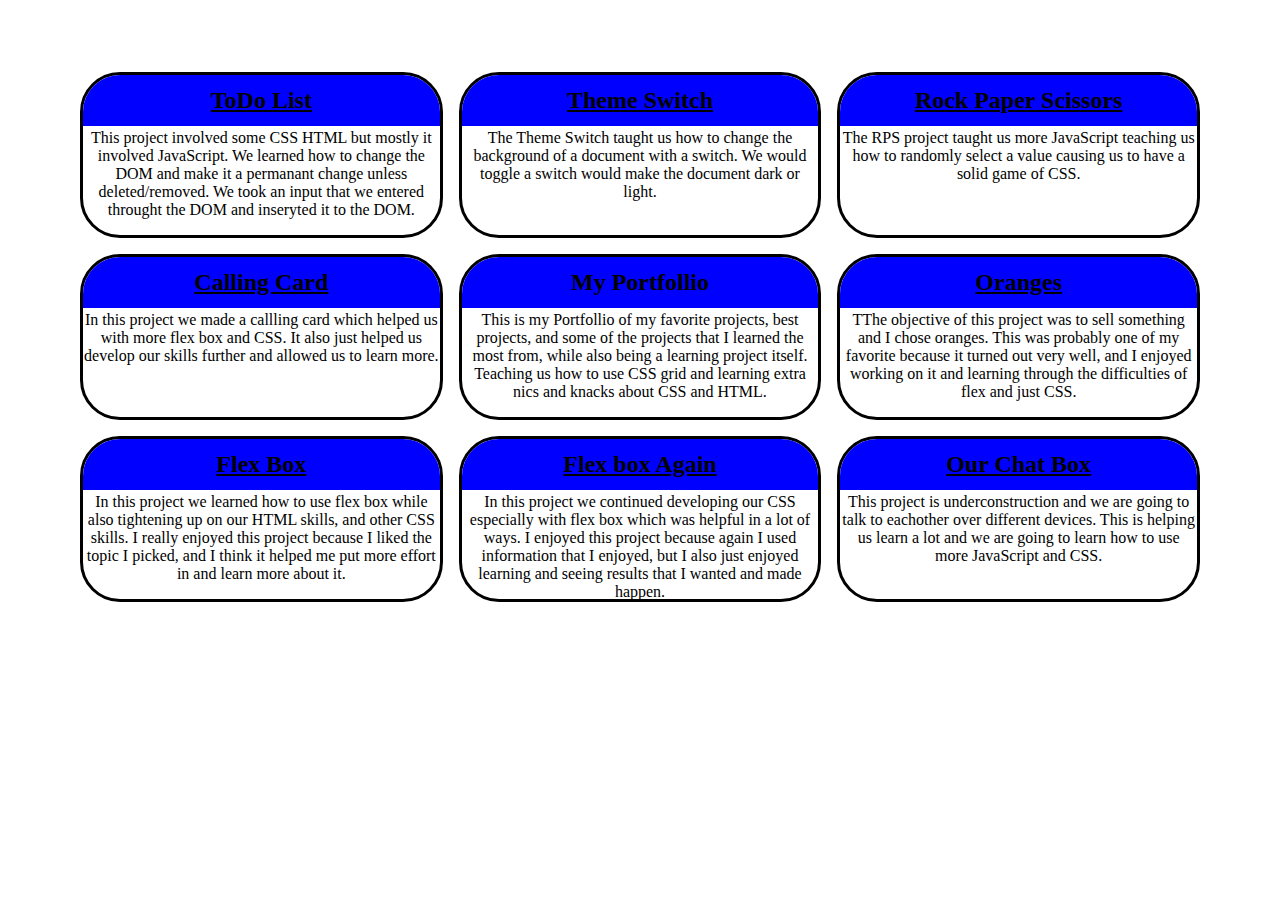
<file: CSS Grid/index.html>
<!DOCTYPE html>
<html lang="en">
<head>
    <meta charset="UTF-8">
    <meta name="viewport" content="width=device-width, initial-scale=1.0">
    <title>Document</title>
    <link rel="stylesheet" href="style.css">
</head>
<body>
    <div class="grid">
        <article class="box" id="box1">
            <h2><a href="Posts/post1.html" target="_blank">ToDo List</a></h2>
            <p> This project involved some CSS HTML but mostly it involved JavaScript. 
                We learned how to change the DOM and make it a permanant change unless deleted/removed. We took an input that we entered throught the DOM and inseryted it to the DOM.</p>
        </article>
        <article class="box" id="box2">
           <h2><a href="Posts/post2.html" target="_blank">Theme Switch</a></h2>
            <p>The Theme Switch taught us how to change the background of a document with a switch. We would toggle a switch would make the document dark or light.</p>
        </article>
        <article class="box" id="box3">
            <h2> <a href="Posts/post3.html" target="_blank">Rock Paper Scissors</a> </h2>
            <p> The RPS project taught us more JavaScript teaching us how to randomly select a value causing us to have a solid game of CSS.        </p>
        </article>
        <article class="box" id="box4">
            <h2><a href="Posts/post4.html" target="_blank">Calling Card</a></h2>
            <p>In this project we made a callling card which helped us with more flex box and CSS. It also just helped us develop our skills further and allowed us to learn more.</p>
        </article>
        <article class="box" id="box5">
            <h2>My Portfollio</h2>
            <p>This is my Portfollio of my favorite projects, best projects, and some of the projects that I learned the most from, while also being a learning project itself. Teaching us how to use CSS grid and learning extra nics and knacks about CSS and HTML.</p>
        </article>
        <article class="box" id="box6">
            <h2><a href="Posts/post5.html" target="_blank">Oranges</a></h2>
            <p>TThe objective of this project was to sell something and I chose oranges. This was probably one of my favorite because it turned out very well, and I enjoyed working on it and learning through the difficulties of flex and just CSS.</p>
        </article>
        <article class="box" id="box7">
            <h2><a href="Posts/post6.html" target="_blank">Flex Box</a></h2>
            <p>In this project we learned how to use flex box while also tightening up on our HTML skills, and other CSS skills. I really enjoyed this project because I liked the topic I picked, and I think it helped me put more effort in and learn more about it.</p>
        </article>
        <artilce class="box" id="box8">
            <h2><a href="Posts/post7.html" target="_blank">Flex box Again</a></h2>
            <p>In this project we continued developing our CSS especially with flex box which was helpful in a lot of ways. I enjoyed this project because again I used information that I enjoyed, but I also just enjoyed learning and seeing results that I wanted and made happen.</p>
        </artilce>
        <article class="box" id="box9">
            <h2><a href="Posts/post8.html" target="_blank" >Our Chat Box</a></h2>
            <p>This project is underconstruction and we are going to talk to eachother over different devices. This is helping us learn a lot and we are going to learn how to use more JavaScript and CSS.</p>
        </article>
        

    </div>
</body>
</html>
</file>
<file: CSS Grid/style.css>
.grid {
    display: grid;
    grid-gap: 1rem;
    grid-template-columns: repeat(3, 1fr);
    padding: 1rem;
    grid-template-rows: repeat(3, 5fr);
    margin: 3.5em;

}

.grid > * {
    height:auto;
    border: 1px solid black;
}

.box{
    border: 3px black solid;
    height: 10em;
    text-align: center;
    border-radius: 2.5em;
    overflow: hidden;
}

.box h2 {
    background-color: blue;
    margin: 0px;
    padding: .5em;
   
}

a {
    color: black;
}

.box p {
    margin-top: 0px;
    padding-top: 3px;
}

/* #box1 {

}

#box2 {

}
#box3 {

}

#box4{

}

#box5 {

}

#box6{

}

#box7{
    
}

#box8{

}

#box9 {

} */

 .post {
    display: grid;
    grid-gap: .5rem;
    grid-template-columns: [full-start] minmax(1em, 1fr) 
    [main-start] minmax(0, 40em)
    [main-end] minmax(1em, 1fr)
    [full-end];
}

img {
    max-width: 100%;
}

.main {
    grid-column: main;
}
</file>
